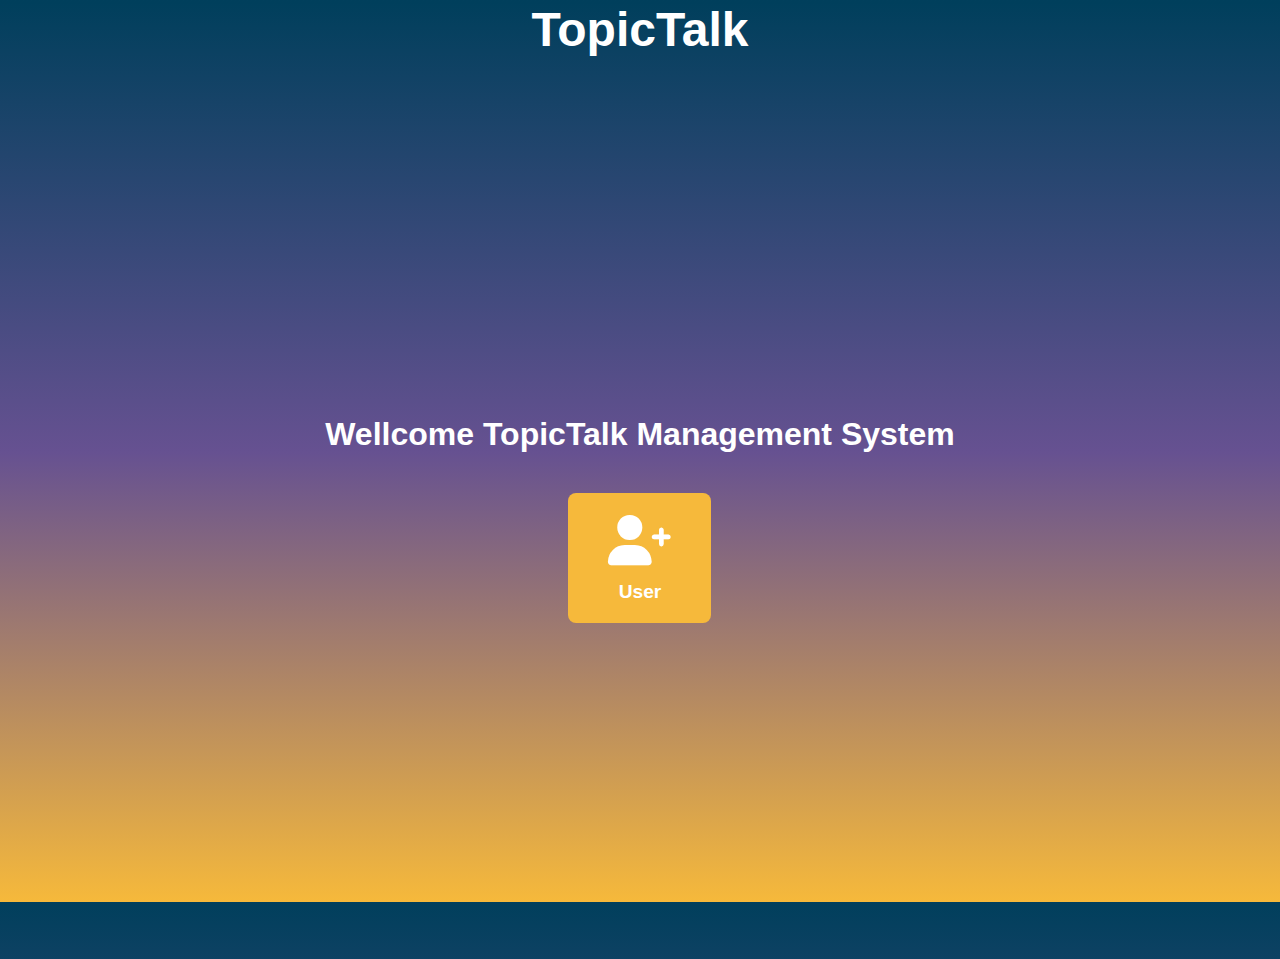
<file: index.html>
<!DOCTYPE html>
<html lang="en">
<head>
    <meta charset="UTF-8">
    <meta name="viewport" content="width=device-width, initial-scale=1.0">
    <title>Wellcome TopicTalk</title>
    
    <!-- Font Awesome CDN -->
    <link rel="stylesheet" href="https://cdnjs.cloudflare.com/ajax/libs/font-awesome/6.0.0-beta3/css/all.min.css">
    <link rel="stylesheet" href="styles.css">
</head>
<body>
    <header>
        <h1>TopicTalk</h1>
    </header>
    <div class="container">   
        <div class="content">
            <h2>Wellcome TopicTalk Management System</h2>
            <div class="buttons">
                <a href="./user_control/user.html" class="btn">
                    <div class="icon"><i class="fas fa-user-plus"></i></div>
                    <span>User</span>
                </a>
                <!-- <a href="./admin_control/admin.html" class="btn">
                    <div class="icon"><i class="fas fa-user-shield"></i></div>
                    <span>ADMIN</span>
                </a> -->
            </div>
        </div>
    </div>
</body>
</html>
</file>
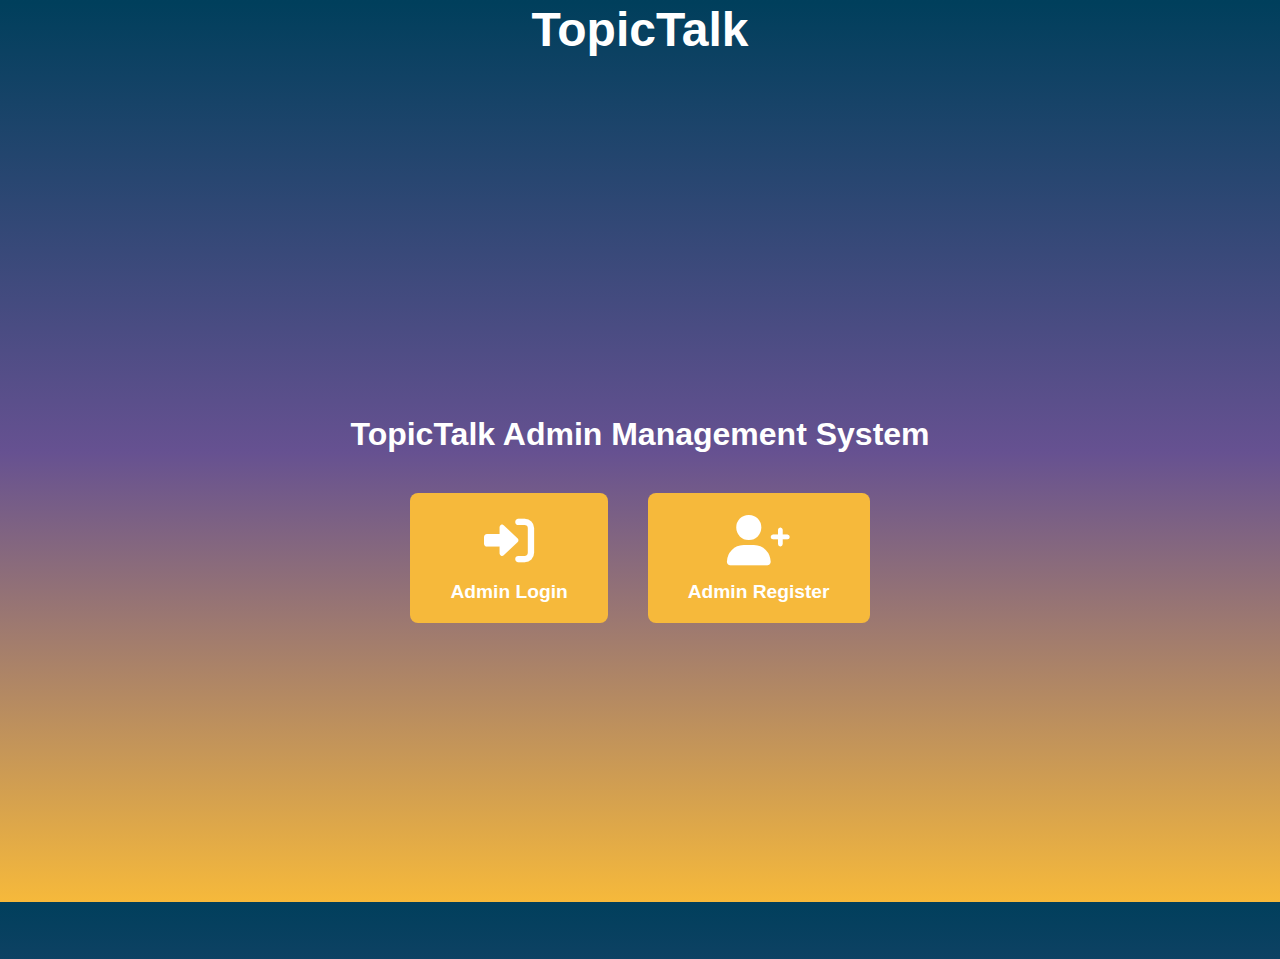
<file: admin_control/admin.html>
<!DOCTYPE html>
<html lang="en">
<head>
    <meta charset="UTF-8">
    <meta name="viewport" content="width=device-width, initial-scale=1.0">
    <title>TopicTalk User </title>
    <!-- Font Awesome CDN -->
    <link rel="stylesheet" href="https://cdnjs.cloudflare.com/ajax/libs/font-awesome/6.0.0-beta3/css/all.min.css">
    <link rel="stylesheet" href="admin.css">
</head>
<body>
    <header>
        <h1>TopicTalk</h1>
    </header>
    <div class="container">      
        <div class="content">
            <h2>TopicTalk Admin Management System</h2>
            <div class="buttons">
                <a href="asset/admin_login.html" class="btn">
                    <div class="icon"><i class="fas fa-sign-in-alt"></i></div>
                    <span>Admin Login</span>
                </a>
                <a href='./asset/admin_register.html' class="btn"> 
                    <div class="icon"><i class="fas fa-user-plus"></i></div>
                    <span>Admin Register</span> 
                </a>
            </div>
        </div>
    </div>
</body>
</html>
</file>
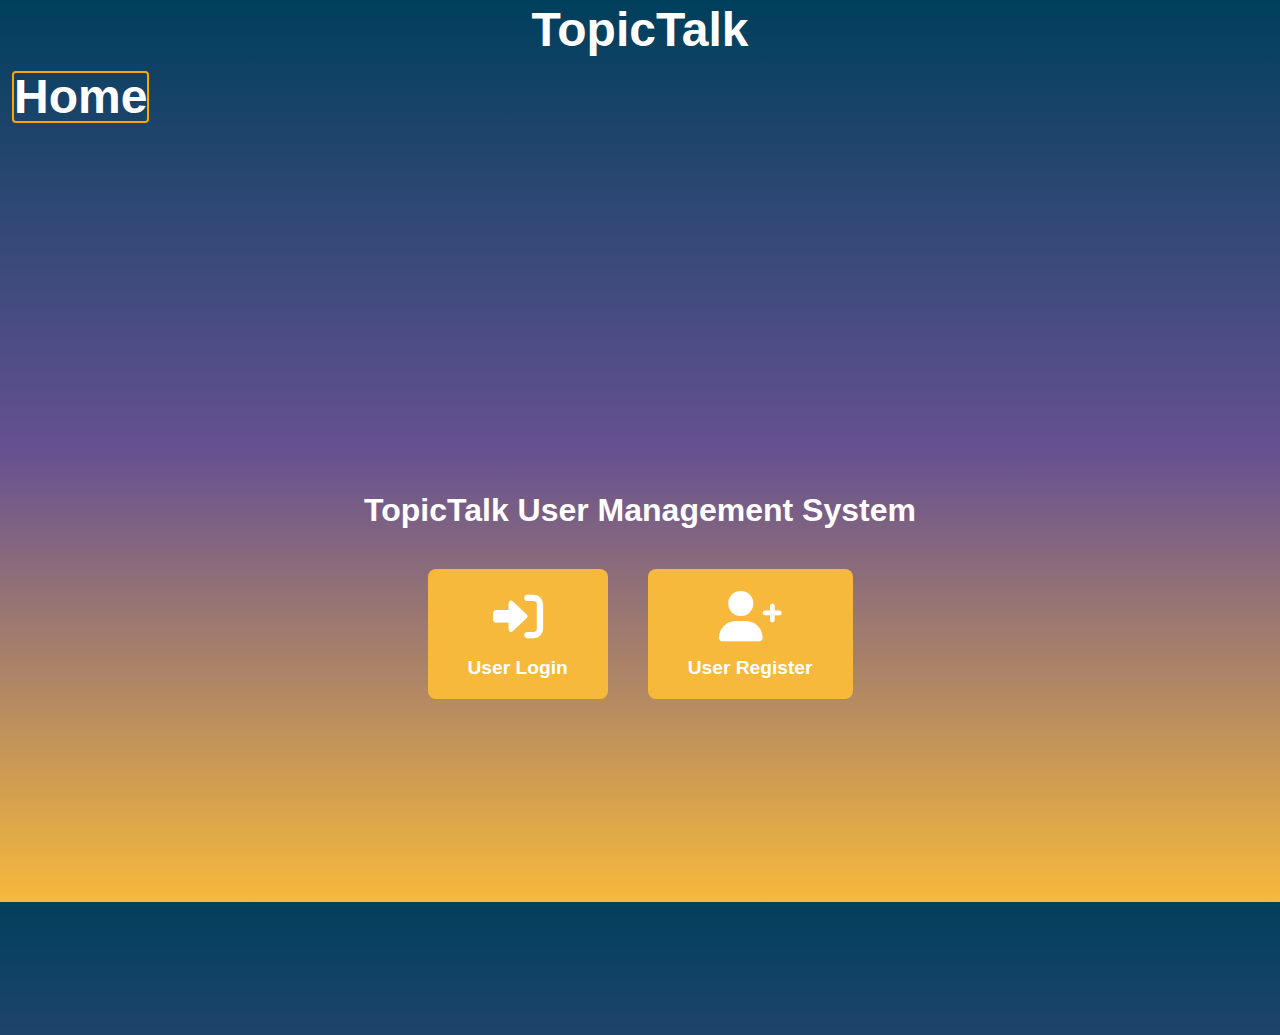
<file: user_control/user.html>
<!DOCTYPE html>
<html lang="en">
<head>
    <meta charset="UTF-8">
    <meta name="viewport" content="width=device-width, initial-scale=1.0">
    <title>TopicTalk User </title>
    <!-- Font Awesome CDN -->
    <link rel="stylesheet" href="https://cdnjs.cloudflare.com/ajax/libs/font-awesome/6.0.0-beta3/css/all.min.css">
    <link rel="stylesheet" href="user.css">
</head>
<body>
    <header>
        <h1>TopicTalk</h1>
        <button class="home"><a href="../index.html">Home</a></button>
    </header>
    <div class="container">      
        <div class="content">
            <h2>TopicTalk User Management System</h2>
            <div class="buttons">
                <a href="asset/user_login.php" class="btn">
                    <div class="icon"><i class="fas fa-sign-in-alt"></i></div>
                    <span>User Login</span>
                </a>
                <a href='asset/user_register.php' class="btn"> 
                    <div class="icon"><i class="fas fa-user-plus"></i></div>
                    <span>User Register</span> 
                </a>
            </div>
        </div>
    </div>
</body>
</html>
</file>
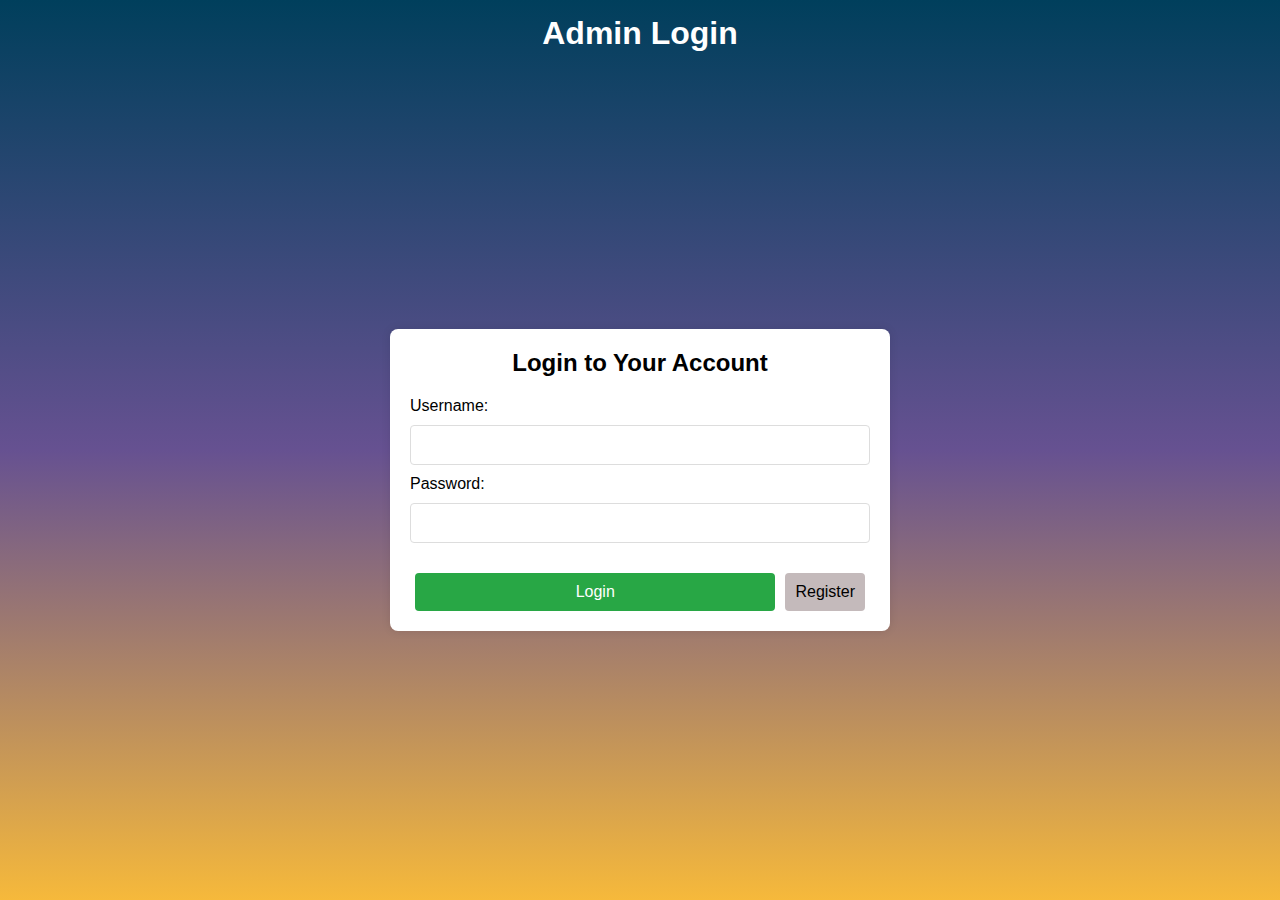
<file: admin_control/asset/admin_login.html>
<!DOCTYPE html>
<html lang="en">
<head>
    <meta charset="UTF-8">
    <meta name="viewport" content="width=device-width, initial-scale=1.0">
    <title>Login</title>
    <style>
        /* Reset some default styles */
        body, h1, h2, p, form, input, button {
            margin: 0;
            padding: 0;
            box-sizing: border-box;
        }

        /* General body styling */
        body {
            font-family: 'Arial', sans-serif;
            background: linear-gradient(to bottom, #003f5c, #665191, #f6b93b);
            background-repeat: no-repeat;
            background-size: cover;
            min-height: 100vh;
            display: flex;
            align-items: center;
            justify-content: center;
            margin: 0;
        }

        /* Header styling */
        header {
            color: #fff;
            padding: 15px 0;
            text-align: center;
            width: 100%;
            position: absolute;
            top: 0;
            left: 0;
        }

        header h1 {
            margin: 0;
        }

        /* Container styling */
        .container {
            width: 100%;
            max-width: 500px;
            padding-top: 60px; /* Adjust for header height */
        }

        /* Content styling */
        .content {
            background: #fff;
            padding: 20px;
            border-radius: 8px;
            box-shadow: 0 0 10px rgba(0, 0, 0, 0.1);
        }

        .content h2 {
            margin-bottom: 20px;
            text-align: center;
        }

        /* Form styling */
        form {
            display: flex;
            flex-direction: column;
        }

        /* Input fields */
        input[type="text"], input[type="password"], input[type="email"], textarea {
            width: 100%;
            padding: 10px;
            margin: 10px 0;
            border: 1px solid #ddd;
            border-radius: 4px;
            font-size: 16px;
        }

        input:focus, textarea:focus {
            border-color: #333;
            outline: none;
            box-shadow: 0 0 5px rgba(0, 0, 0, 0.2);
        }

        /* Button styling */
        .buttons-container {
            display: flex;
            justify-content: space-between; /* Aligns buttons to the left and right */
            margin-top: 20px;
        }

        .buttons-container button, .buttons-container .register-link a {
            flex: 1;
            padding: 10px;
            border: none;
            border-radius: 4px;
            font-size: 16px;
            text-align: center;
            cursor: pointer;
            transition: background-color 0.3s;
            margin: 0 5px;
        }

        .buttons-container button {
            background-color: #28a745; /* Green color */
            color: #fff;
        }

        .buttons-container button:hover {
            background-color: #218838; /* Darker green on hover */
        }

        .buttons-container .register-link a {
            background-color: #c4babb; /* Red background */
            color: #000; /* Black text color */
            text-decoration: none;
            display: inline-block;
            transition: background-color 0.3s, text-decoration 0.3s;
        }

        .buttons-container .register-link a:hover {
            background-color: #b86d75; /* Darker red on hover */
            text-decoration: underline;
            text-decoration-color: #28a745; /* Green underline */
        }

        /* Responsive styling */
        @media (max-width: 768px) {
            .container {
                width: 90%;
            }
        }

        @media (max-width: 480px) {
            .content {
                padding: 15px;
            }

            input[type="text"], input[type="password"], input[type="email"], textarea {
                font-size: 14px;
            }

            .buttons-container button, .buttons-container .register-link a {
                font-size: 14px;
            }
        }
    </style>
</head>
<body>
    <header>
        <h1>Admin Login</h1>
    </header>
    <div class="container">
        <div class="content">
            <h2>Login to Your Account</h2>
            <form action="login.php" method="POST">
                <label for="username">Username:</label>
                <input type="text" id="username" name="username" required aria-label="Username">
                <label for="password">Password:</label>
                <input type="password" id="password" name="password" required aria-label="Password">
                <div class="buttons-container">
                    <button type="submit">Login</button>
                    <div class="register-link">
                        <a href="./admin_register.html">Register</a>
                    </div>
                </div>
            </form>
        </div>
    </div>
</body>
</html>
</file>
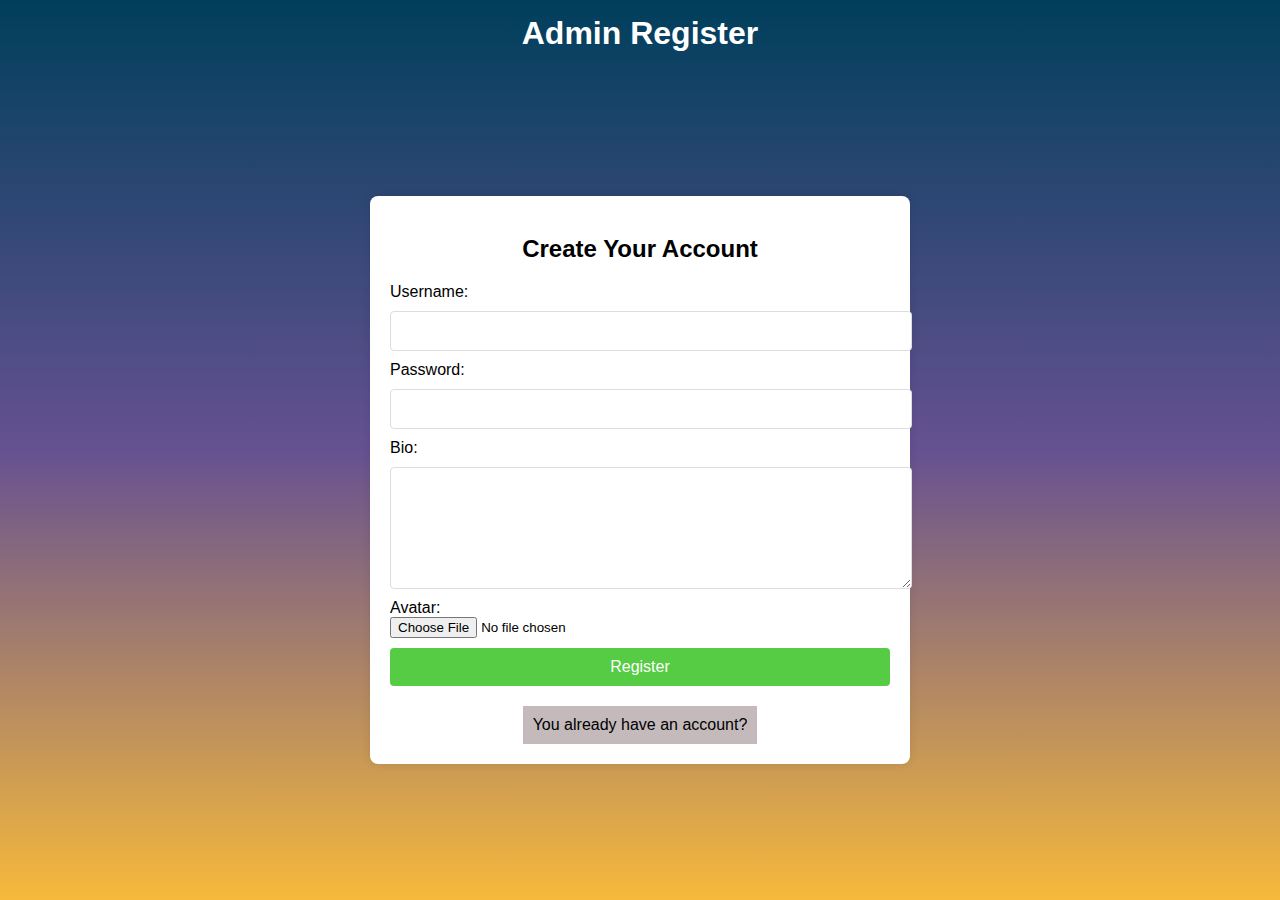
<file: admin_control/asset/admin_register.html>
<!DOCTYPE html>
<html lang="en">
<head>
    <meta charset="UTF-8">
    <meta name="viewport" content="width=device-width, initial-scale=1.0">
    <title>Register</title>
    <style>
            /* General body styling */
            body {
            font-family: 'Arial', sans-serif;
            background: linear-gradient(to bottom, #003f5c, #665191, #f6b93b);
            background-repeat: no-repeat;
            background-size: cover;
            min-height: 100vh;
            display: flex;
            align-items: center;
            justify-content: center;
            margin: 0;
        }

        /* Header styling */
        header {
            color: #fff;
            padding: 15px 0;
            text-align: center;
            width: 100%;
            position: absolute;
            top: 0;
            left: 0;
        }

        header h1 {
            margin: 0;
        }

        /* Container styling */
        .container {
            width: 80%;
            max-width: 500px;
            margin: 80px auto 20px; /* Top margin adjusted for fixed header */
            padding: 20px;
            background: #fff;
            border-radius: 8px;
            box-shadow: 0 0 10px rgba(0, 0, 0, 0.1);
        }

        /* Content styling */
        .content h2 {
            margin-bottom: 20px;
            text-align: center;
        }

        /* Form styling */
        form {
            display: flex;
            flex-direction: column;
        }

        /* Input fields */
        input[type="text"], input[type="password"], input[type="email"], textarea {
            width: 100%;
            padding: 10px;
            margin: 10px 0;
            border: 1px solid #ddd;
            border-radius: 4px;
            font-size: 16px;
        }

        textarea {
            height: 100px; /* Added height for the bio textarea */
            resize: vertical; /* Allow user to resize vertically */
        }

        input:focus, textarea:focus {
            border-color: #333;
            outline: none;
            box-shadow: 0 0 5px rgba(0, 0, 0, 0.2);
        }

        /* Button styling */
        button {
            display: block;
            width: 100%;
            padding: 10px;
            background-color: #55cc43;
            color: #fff;
            border: none;
            border-radius: 4px;
            cursor: pointer;
            font-size: 16px;
            margin-top: 10px;
        }

        button:hover {
            background-color: #28a745; /* Green color */
            color: #fff;
        }

        /* Login link styling */
        .login-link {
            text-align: center;
            margin-top: 20px;
        }

        .login-link a {
            color: #333;
            text-decoration: none;
            font-size: 16px;
            display: inline-block;
            padding: 10px;
            background-color: #c4babb; /* Red background */
            color: #000; /* Black text color */
            text-decoration: none;
            display: inline-block;
            transition: background-color 0.3s, text-decoration 0.3s;
        }

        .login-link a:hover {
            background-color: #b86d75; /* Darker red on hover */
            text-decoration: underline;
            text-decoration-color: #28a745; /* Green underline */
        }

        /* Responsive design */
        @media (max-width: 768px) {
            .container {
                width: 90%;
            }
        }

        @media (max-width: 480px) {
            .container {
                width: 95%;
            }

            input[type="text"], input[type="password"], input[type="email"], textarea {
                font-size: 14px;
            }

            button {
                font-size: 14px;
            }
        }
    </style>
</head>
<body>
    <header>
        <h1> Admin Register</h1>
    </header>
    <div class="container">
        <div class="content">
            <h2>Create Your Account</h2>
            <form action="register.php" method="POST">
                <label for="username">Username:</label>
                <input type="text" id="username" name="username" required>

                <label for="password">Password:</label>
                <input type="password" id="password" name="password" required>

                <label for="bio">Bio:</label>
                <textarea id="bio" name="bio"></textarea>

                <label for="avatar">Avatar:</label>
                <input type="file" id="avatar" name="avatar">

                <button type="submit">Register</button>
            </form>
            <div class="login-link">
                <a href="./admin_login.html">You already have an account?</a>
            </div>
        </div>
    </div>
</body>
</html>
</file>
<file: styles.css>
/* General reset */
* {
    margin: 0;
    padding: 0;
    box-sizing: border-box;
}

/* Full-screen container */
body, html {
    height: 100%;
    font-family: 'Arial', sans-serif;
    background: linear-gradient(to bottom, #003f5c, #665191, #f6b93b);
}
header h1 {
    margin: 2px;
    padding: 0%;
    text-align: center;

    font-size: 3rem;
    font-weight: bold;
    color: #fff;
}

.container {
    height: 100%;
    text-align: center;
    font-family: 'Arial', sans-serif;
    display: flex;
    justify-content: center;
    align-items: center;
}

       

.content h2 {
    margin-top: 20px;
    font-size: 2rem;
    color: white;
}

.buttons {
    display: flex;
    justify-content: center;
    margin-top: 40px;
}

.btn {
    display: flex;
    flex-direction: column;
    align-items: center;
    justify-content: center;
    margin: 0 20px;
    text-decoration: none;
    padding: 20px 40px;
    background-color: #f6b93b;
    border-radius: 8px;
    transition: background-color 0.3s ease;
}

.btn .icon {
    font-size: 50px; /* Adjust icon size */
    color: white;
}

.btn span {
    margin-top: 10px;
    font-size: 1.2rem;
    color: #fff;
    font-weight: bold;
}

.btn:hover {
    background-color: #fa983a;
}

.btn:active {
    transform: scale(0.95);
}
</file>
<file: admin_control/admin.css>
/* General reset */
* {
    margin: 0;
    padding: 0;
    box-sizing: border-box;
}

/* Full-screen container */
body, html {
    height: 100%;
    font-family: 'Arial', sans-serif;
    background: linear-gradient(to bottom, #003f5c, #665191, #f6b93b);
}
header h1 {
    margin: 2px;
    padding: 0%;
    text-align: center;

    font-size: 3rem;
    font-weight: bold;
    color: #fff;
}

.container {
    height: 100%;
    text-align: center;
    font-family: 'Arial', sans-serif;
    display: flex;
    justify-content: center;
    align-items: center;
}

       

.content h2 {
    margin-top: 20px;
    font-size: 2rem;
    color: white;
}

.buttons {
    display: flex;
    justify-content: center;
    margin-top: 40px;
}

.btn {
    display: flex;
    flex-direction: column;
    align-items: center;
    justify-content: center;
    margin: 0 20px;
    text-decoration: none;
    padding: 20px 40px;
    background-color: #f6b93b;
    border-radius: 8px;
    transition: background-color 0.3s ease;
}

.btn .icon {
    font-size: 50px; /* Adjust icon size */
    color: white;
}

.btn span {
    margin-top: 10px;
    font-size: 1.2rem;
    color: #fff;
    font-weight: bold;
}

.btn:hover {
    background-color: #fa983a;
}

.btn:active {
    transform: scale(0.95);
}
</file>
<file: user_control/user.css>
/* General reset */
* {
    margin: 0;
    padding: 0;
    box-sizing: border-box;
}

/* Full-screen container */
body, html {
    height: 100%;
    font-family: 'Arial', sans-serif;
    background: linear-gradient(to bottom, #003f5c, #665191, #f6b93b);
}
header h1 {
    margin: 2px;
    padding: 0%;
    text-align: center;
    font-size: 3rem;
    font-weight: bold;
    color: #fff;
}

header button {
    margin: 12px;
    padding: 0;
    background-color: transparent;
    border: none;
    cursor: pointer;
    transition: color 0.3s ease; /* Smooth transition for color change */
    border: 2px solid orange ;
    border-radius: 4px;
}

header button a {
    text-decoration: none;
    font-size: 3rem;
    font-weight: bold;
    color: #fff; /* Default text color */
    display: inline-block;
    line-height: 1;
}

/* Hover effect */
header button:hover a {
    color: orange; /* Change color on hover */
}

.container {
    height: 100%;
    text-align: center;
    font-family: 'Arial', sans-serif;
    display: flex;
    justify-content: center;
    align-items: center;
}

       

.content h2 {
    margin-top: 20px;
    font-size: 2rem;
    color: white;
}

.buttons {
    display: flex;
    justify-content: center;
    margin-top: 40px;
}

.btn {
    display: flex;
    flex-direction: column;
    align-items: center;
    justify-content: center;
    margin: 0 20px;
    text-decoration: none;
    padding: 20px 40px;
    background-color: #f6b93b;
    border-radius: 8px;
    transition: background-color 0.3s ease;
}

.btn .icon {
    font-size: 50px; /* Adjust icon size */
    color: white;
}

.btn span {
    margin-top: 10px;
    font-size: 1.2rem;
    color: #fff;
    font-weight: bold;
}

.btn:hover {
    background-color: #fa983a;
}

.btn:active {
    transform: scale(0.95);
}
</file>
